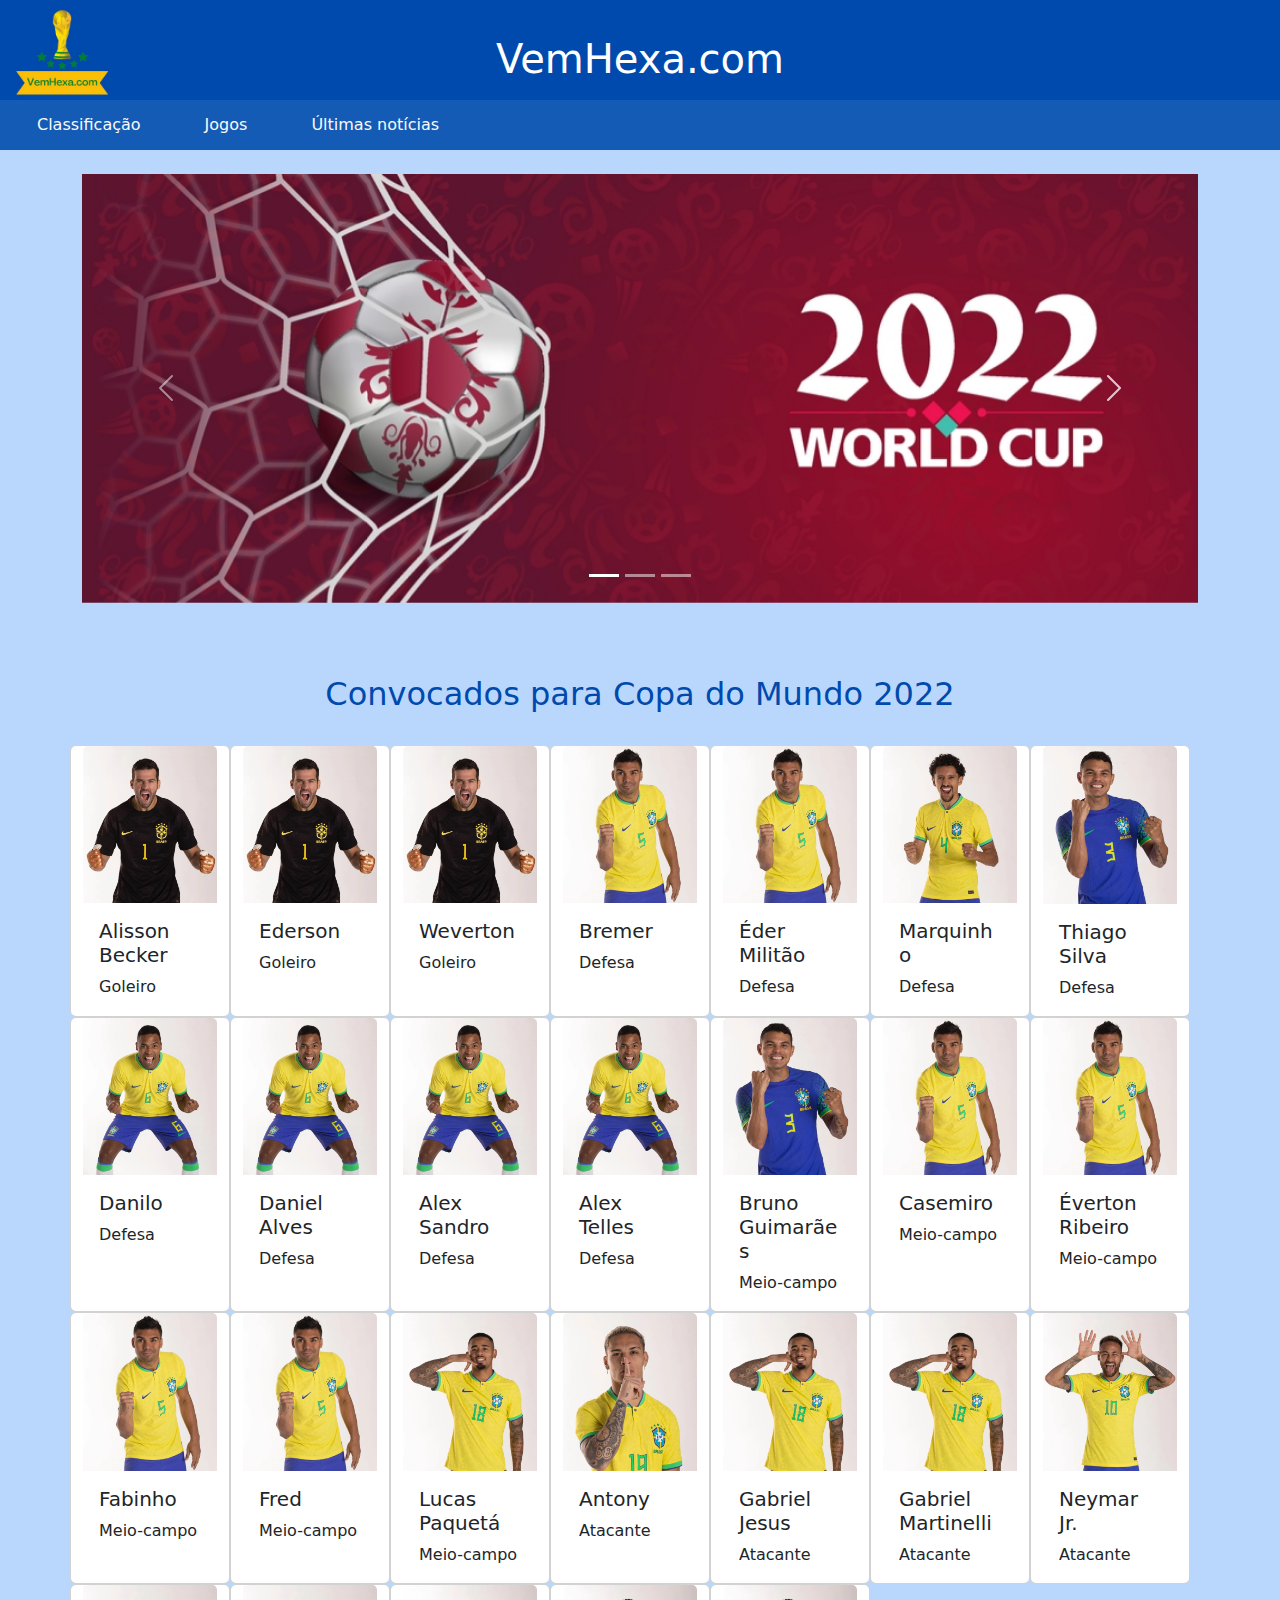
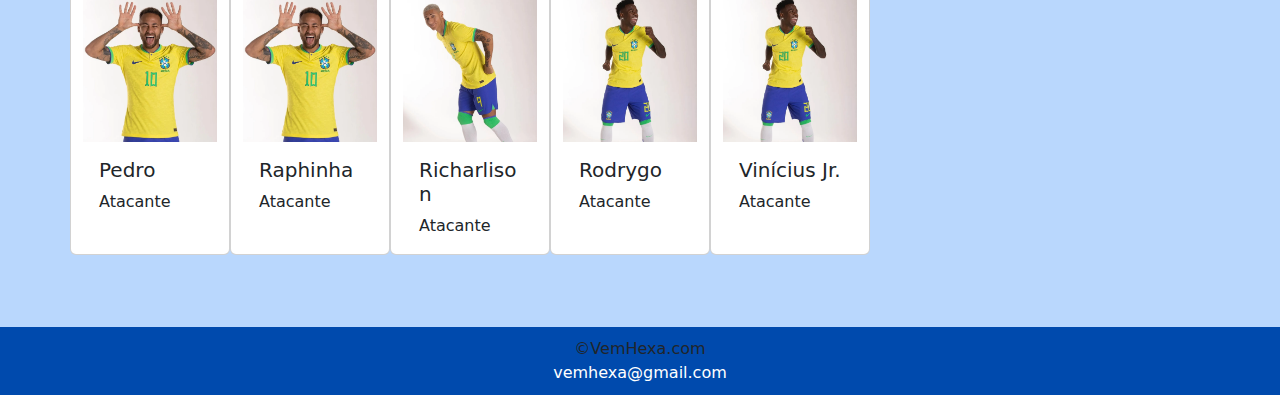
<file: index.html>
<!DOCTYPE html>
<html lang="pt-br">

<head>
  <meta charset="UTF-8">
  <meta http-equiv="X-UA-Compatible" content="IE=edge">
  <meta name="viewport" content="width=device-width, initial-scale=1.0">
  <link href="https://cdn.jsdelivr.net/npm/bootstrap@5.2.2/dist/css/bootstrap.min.css" rel="stylesheet">
  <script src="https://cdn.jsdelivr.net/npm/bootstrap@5.2.2/dist/js/bootstrap.bundle.min.js"></script>
  <link rel="shortcut icon" href="/img/copa-do-mundo.png" type="image/x-icon">
  <link rel="stylesheet" href="style.css">
  <title>VemHexa!</title>
</head>

<body>
  <header class="container-fluid" id="cabecalho">
    <div class="row">
      <div class="col-sm-2">
        <a href="index.html">
          <img src="/img/logoFinal.jpg" width="100px" alt="logo">
        </a>
      </div>
      <div class="titulo text-center col-sm-8">
        <a href="index.html">
          <h1>VemHexa.com</h1>
        </a>
      </div>
    </div>
  </header>

  <nav class="container-fluid" id="navegador">
    <ul class="nav">
      <li class="nav-item px-3">
        <a class="nav-link text-light" href="tabelas.html">Classificação</a>
      </li>
      <li class="nav-item px-3">
        <a class="nav-link text-light" href="jogos.html">Jogos</a>
      </li>
      <li class="nav-item px-3">
        <a class="nav-link text-light" href="news.html">Últimas notícias</a>
      </li>
    </ul>
  </nav>

  <br>

  <div class="container">

    <div id="demo" class="carousel slide" data-bs-ride="carousel">

      <div class="carousel-indicators">
        <button type="button" data-bs-target="#demo" data-bs-slide-to="0" class="active"></button>
        <button type="button" data-bs-target="#demo" data-bs-slide-to="1"></button>
        <button type="button" data-bs-target="#demo" data-bs-slide-to="2"></button>
      </div>

      <div class="carousel-inner">
        <div class="carousel-item active">
          <img src="/img/copa1.jpg" alt="copa" class="d-block w-100">
        </div>
        <div class="carousel-item">
          <img src="/img/selecao.jpg" alt="seleção" class="d-block w-100">
        </div>
        <div class="carousel-item">
          <img src="/img/ney.jpeg" alt="menino ney" class="d-block w-100">
        </div>
      </div>

      <button class="carousel-control-prev" type="button" data-bs-target="#demo" data-bs-slide="prev">
        <span class="carousel-control-prev-icon"></span>
      </button>
      <button class="carousel-control-next" type="button" data-bs-target="#demo" data-bs-slide="next">
        <span class="carousel-control-next-icon"></span>
      </button>
      <button class="carousel-control-next" type="button" data-bs-target="#demo" data-bs-slide="next">
        <span class="carousel-control-next-icon"></span>
      </button>
    </div>
  </div>

  <br><br><br>

  <h2>Convocados para Copa do Mundo 2022</h2>
  <br>
  <div class="container">
    <div class="row">
    <div class="card col-1" style="width: 10rem;">
      <img src="/img/CONVOCADOS/alisson.webp" class="card-img-top" alt="..." style="width: 100%;">
      <div class="card-body">
        <h5>Alisson Becker</h5>
        <p class="card-text">Goleiro</p>
      </div>
    </div>
    <div class="card col-1" style="width: 10rem;">
      <img src="/img/CONVOCADOS/alisson.webp" class="card-img-top" alt="..." style="width: 100%;">
      <div class="card-body">
        <h5>Ederson</h5>
        <p class="card-text">Goleiro</p>
      </div>
    </div>
    <div class="card col-2" style="width: 10rem;">
      <img src="/img/CONVOCADOS/alisson.webp" class="card-img-top" alt="..." style="width: 100%;">
      <div class="card-body">
        <h5>Weverton</h5>
        <p class="card-text">Goleiro</p>
      </div>
    </div>
    <div class="card col-3" style="width: 10rem;">
      <img src="/img/CONVOCADOS/casemiro.webp" class="card-img-top" alt="..." style="width: 100%;">
      <div class="card-body">
        <h5>Bremer</h5>
        <p class="card-text">Defesa</p>
      </div>
    </div>
    <div class="card col-1" style="width: 10rem;">
      <img src="/img/CONVOCADOS/casemiro.webp" class="card-img-top" alt="..." style="width: 100%;">
      <div class="card-body">
        <h5>Éder Militão</h5>
        <p class="card-text">Defesa</p>
      </div>
    </div>
    <div class="card col-2" style="width: 10rem;">
      <img src="/img/CONVOCADOS/marquinhos.webp" class="card-img-top" alt="..." style="width: 100%;">
      <div class="card-body">
        <h5>Marquinho</h5>
        <p class="card-text">Defesa</p>
      </div>
    </div>
    <div class="card col-3" style="width: 10rem;">
      <img src="/img/CONVOCADOS/thiago.webp" class="card-img-top" alt="..." style="width: 100%;">
      <div class="card-body">
        <h5>Thiago Silva</h5>
        <p class="card-text">Defesa</p>
      </div>
    </div>
    <div class="card col-1" style="width: 10rem;">
      <img src="/img/CONVOCADOS/alexsandro.webp" class="card-img-top" alt="..." style="width: 100%;">
      <div class="card-body">
        <h5>Danilo</h5>
        <p class="card-text">Defesa</p>
      </div>
    </div>
    <div class="card col-1" style="width: 10rem;">
      <img src="/img/CONVOCADOS/alexsandro.webp" class="card-img-top" alt="..." style="width: 100%;">
      <div class="card-body">
        <h5>Daniel Alves</h5>
        <p class="card-text">Defesa</p>
      </div>
    </div>
    <div class="card col-1" style="width: 10rem;">
      <img src="/img/CONVOCADOS/alexsandro.webp" class="card-img-top" alt="..." style="width: 100%;">
      <div class="card-body">
        <h5>Alex Sandro</h5>
        <p class="card-text">Defesa</p>
      </div>
    </div>
    <div class="card col-1" style="width: 10rem;">
      <img src="/img/CONVOCADOS/alexsandro.webp" class="card-img-top" alt="..." style="width: 100%;">
      <div class="card-body">
        <h5>Alex Telles</h5>
        <p class="card-text">Defesa</p>
      </div>
    </div>
    <div class="card col-2" style="width: 10rem;">
      <img src="/img/CONVOCADOS/thiago.webp" class="card-img-top" alt="..." style="width: 100%;">
      <div class="card-body">
        <h5>Bruno Guimarães</h5>
        <p class="card-text">Meio-campo</p>
      </div>
    </div>
    <div class="card col-3" style="width: 10rem;">
      <img src="/img/CONVOCADOS/casemiro.webp" class="card-img-top" alt="..." style="width: 100%;">
      <div class="card-body">
        <h5>Casemiro</h5>
        <p class="card-text">Meio-campo</p>
      </div>
    </div>
    <div class="card col-1" style="width: 10rem;">
      <img src="/img/CONVOCADOS/casemiro.webp" class="card-img-top" alt="..." style="width: 100%;">
      <div class="card-body">
        <h5>Éverton Ribeiro</h5>
        <p class="card-text">Meio-campo</p>
      </div>
    </div>
    <div class="card col-1" style="width: 10rem;">
      <img src="/img/CONVOCADOS/casemiro.webp" class="card-img-top" alt="..." style="width: 100%;">
      <div class="card-body">
        <h5>Fabinho</h5>
        <p class="card-text">Meio-campo</p>
      </div>
    </div>
    <div class="card col-2" style="width: 10rem;">
      <img src="/img/CONVOCADOS/casemiro.webp" class="card-img-top" alt="..." style="width: 100%;"> 
      <div class="card-body">
        <h5>Fred</h5>
        <p class="card-text">Meio-campo</p>
      </div>
    </div>
    <div class="card col-3" style="width: 10rem;">
      <img src="/img/CONVOCADOS/gjesus.webp" class="card-img-top" alt="..." style="width: 100%;">
      <div class="card-body">
        <h5>Lucas Paquetá</h5>
        <p class="card-text">Meio-campo</p>
      </div>
    </div>
    <div class="card col-1" style="width: 10rem;">
      <img src="/img/CONVOCADOS/antony.webp" class="card-img-top" alt="..." style="width: 100%;">
      <div class="card-body">
        <h5>Antony</h5>
        <p class="card-text">Atacante</p>
      </div>
    </div>
    <div class="card col-1" style="width: 10rem;">
      <img src="/img/CONVOCADOS/gjesus.webp" class="card-img-top" alt="..." style="width: 100%;">
      <div class="card-body">
        <h5>Gabriel Jesus</h5>
        <p class="card-text">Atacante</p>
      </div>
    </div>
    <div class="card col-2" style="width: 10rem;">
      <img src="/img/CONVOCADOS/gjesus.webp" class="card-img-top" alt="..." style="width: 100%;">
      <div class="card-body">
        <h5>Gabriel Martinelli</h5>
        <p class="card-text">Atacante</p>
      </div>
    </div>
    <div class="card col-3" style="width: 10rem;">
      <img src="/img/CONVOCADOS/neymar.webp" class="card-img-top" alt="..." style="width: 100%;">
      <div class="card-body">
        <h5>Neymar Jr.</h5>
        <p class="card-text">Atacante</p>
      </div>
    </div>
    <div class="card col-1" style="width: 10rem;">
      <img src="/img/CONVOCADOS/neymar.webp" class="card-img-top" alt="..." style="width: 100%;">
      <div class="card-body">
        <h5>Pedro</h5>
        <p class="card-text">Atacante</p>
      </div>
    </div>
    <div class="card col-1" style="width: 10rem;">
      <img src="/img/CONVOCADOS/neymar.webp" class="card-img-top" alt="..." style="width: 100%;">
      <div class="card-body">
        <h5>Raphinha</h5>
        <p class="card-text">Atacante</p>
      </div>
    </div>
    <div class="card col-2" style="width: 10rem;">
      <img src="/img/CONVOCADOS/richarlison.webp" class="card-img-top" alt="..." style="width: 100%;">
      <div class="card-body">
        <h5>Richarlison</h5>
        <p class="card-text">Atacante</p>
      </div>
    </div>
    <div class="card col-3" style="width: 10rem;">
      <img src="/img/CONVOCADOS/vinijr.webp" class="card-img-top" alt="..." style="width: 100%;">
      <div class="card-body">
        <h5>Rodrygo</h5>
        <p class="card-text">Atacante</p>
      </div>
    </div>
    <div class="card col-1" style="width: 10rem;">
      <img src="/img/CONVOCADOS/vinijr.webp" class="card-img-top" alt="..." style="width: 100%;">
      <div class="card-body">
        <h5>Vinícius Jr.</h5>
        <p class="card-text">Atacante</p>
      </div>
    </div>
  </div>
  </div>  
  <br><br><br>
   <footer>
        <p>&copy;VemHexa.com</p>
        <p><a href="mailto:vemhexa@gmail.com">vemhexa@gmail.com</a></p>
      </footer>
</body>

</html>
</file>
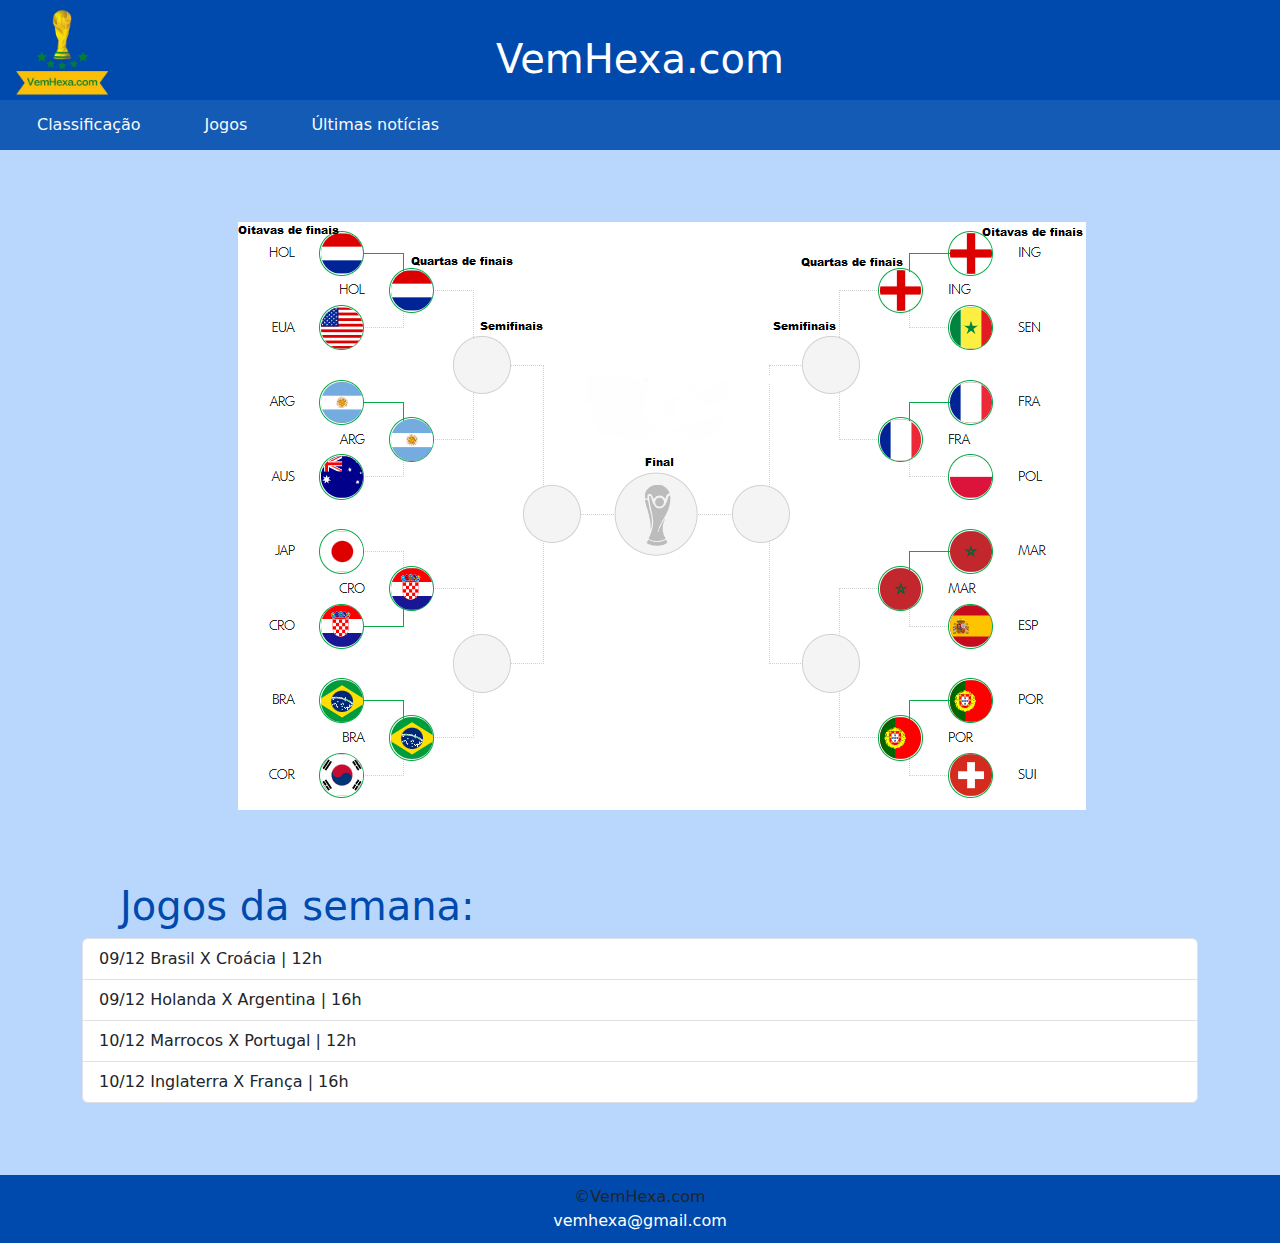
<file: jogos.html>
<!DOCTYPE html>
<html lang="pt-br">
<head>
    <meta charset="UTF-8">
    <meta http-equiv="X-UA-Compatible" content="IE=edge">
    <meta name="viewport" content="width=device-width, initial-scale=1.0">
    <link href="https://cdn.jsdelivr.net/npm/bootstrap@5.2.2/dist/css/bootstrap.min.css" rel="stylesheet">
    <script src="https://cdn.jsdelivr.net/npm/bootstrap@5.2.2/dist/js/bootstrap.bundle.min.js"></script>
    <link rel="shortcut icon" href="/img/copa-do-mundo.png" type="image/x-icon">
    <link rel="stylesheet" href="style.css">
    <title>Jogos</title>
</head>
<body>
    <header class="container-fluid" id="cabecalho">
        <div class="row">
          <div class="col-sm-2">
            <a href="index.html">
                <img src="/img/logoFinal.jpg" width="100px" alt="logo">
            </a>
          </div>
          <div class="titulo text-center col-sm-8">
            <a href="index.html">
              <h1>VemHexa.com</h1>
            </a>
          </div>
        </div>
      </header>
    
      <nav class="container-fluid" id="navegador">
        <ul class="nav">
          <li class="nav-item px-3">
            <a class="nav-link text-light" href="tabelas.html">Classificação</a>
          </li>
          <li class="nav-item px-3">
            <a class="nav-link text-light" href="jogos.html">Jogos</a>
          </li>
          <li class="nav-item px-3">
            <a class="nav-link text-light" href="news.html">Últimas notícias</a>
          </li>
        </ul>
      </nav>
      <br><br><br>
      <div class="container-fluid">
        <img src="/img/jogos.png" alt="" style="margin-left: 18%;">
      </div>
      <br><br><br>
      <h1 style="color: #004AAD; margin-left: 120px">Jogos da semana:</h1>
      <div class="container">
        <ul class="list-group">
            <li class="list-group-item">09/12 Brasil X Croácia | 12h</li>
            <li class="list-group-item">09/12 Holanda X Argentina | 16h</li>
            <li class="list-group-item">10/12 Marrocos X Portugal | 12h</li>
            <li class="list-group-item">10/12 Inglaterra X França | 16h</li>
          </ul>
      </div>
      <br><br><br>
      <footer>
        <p>&copy;VemHexa.com</p>
        <p><a href="mailto:vemhexa@gmail.com">vemhexa@gmail.com</a></p>
      </footer>
</body>
</html>
</file>
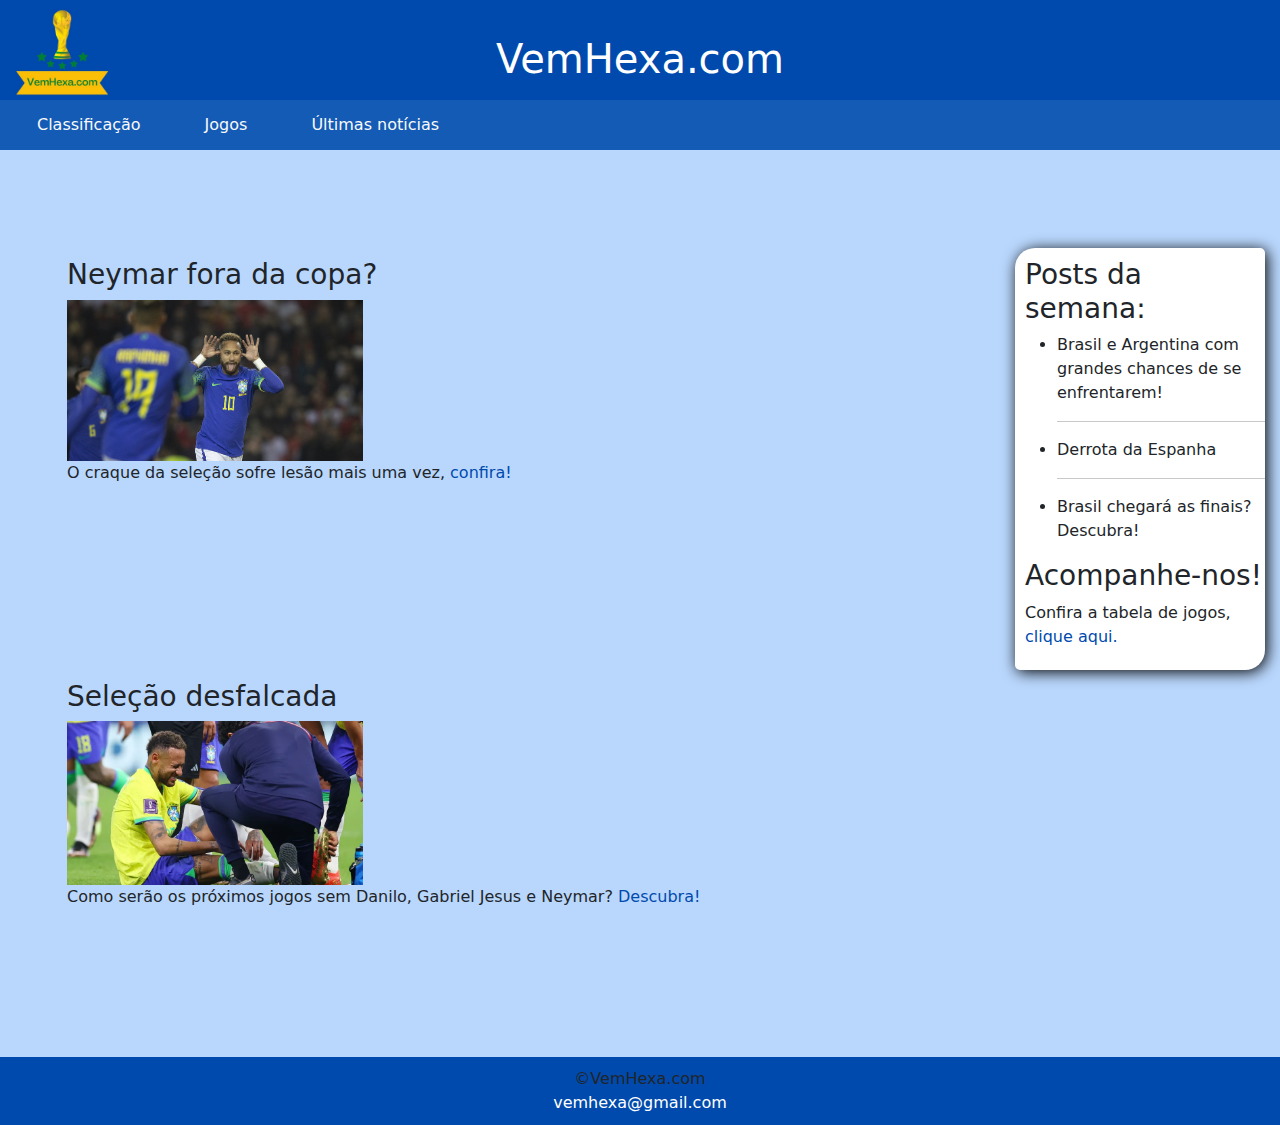
<file: news.html>
<!DOCTYPE html>
<html lang="pt-br">
<head>
    <meta charset="UTF-8">
    <meta http-equiv="X-UA-Compatible" content="IE=edge">
    <meta name="viewport" content="width=device-width, initial-scale=1.0">
    <link href="https://cdn.jsdelivr.net/npm/bootstrap@5.2.2/dist/css/bootstrap.min.css" rel="stylesheet">
    <script src="https://cdn.jsdelivr.net/npm/bootstrap@5.2.2/dist/js/bootstrap.bundle.min.js"></script>
    <link rel="shortcut icon" href="/img/copa-do-mundo.png" type="image/x-icon">
    <link rel="stylesheet" href="style.css">
    <title>Notícias</title>
</head>
<body>
    <header class="container-fluid" id="cabecalho">
        <div class="row">
          <div class="col-sm-2">
            <a href="index.html">
                <img src="/img/logoFinal.jpg" width="100px" alt="logo">
            </a>
          </div>
          <div class="titulo text-center col-sm-8">
            <a href="index.html">
              <h1>VemHexa.com</h1>
            </a>
          </div>
        </div>
      </header>
    
      <nav class="container-fluid" id="navegador">
        <ul class="nav">
          <li class="nav-item px-3">
            <a class="nav-link text-light" href="tabelas.html">Classificação</a>
          </li>
          <li class="nav-item px-3">
            <a class="nav-link text-light" href="jogos.html">Jogos</a>
          </li>
          <li class="nav-item px-3">
            <a class="nav-link text-light" href="news.html">Últimas notícias</a>
          </li>
        </ul>
      </nav>
      <br><br>
      <div class="grid2">
        <aside>
            <div class="balloon">
              <h3>Posts da semana:</h3>
              <ul>
                <li>Brasil e Argentina com grandes chances de se enfrentarem!</li>
                <hr>
                <li>Derrota da Espanha</li>
                <hr>
                <li>Brasil chegará as finais? Descubra!</li>
              </ul>
              <h3>Acompanhe-nos!</h3>
              <p>Confira a tabela de jogos, <a href="jogos.html" style="color: #004AAD;">clique aqui.</a></p>
            </div>
          </aside>
        <div class="container ney">
        <h3>Neymar fora da copa?</h3>
        <img src="/img/ney.jpeg" alt="" width="30%">
        <p>O craque da seleção sofre lesão mais uma vez, <span style="color: #004AAD;">confira!</span></p>
      </div>
      <div class="container lesao">
        <h3>Seleção desfalcada</h3>
        <img src="/img/lesao.webp" alt="" width="30%">
        <p>Como serão os próximos jogos sem Danilo, Gabriel Jesus e Neymar? <span style="color: #004AAD;">Descubra!</span></p>
      </div>
      </div>
      <br><br><br>
      <footer>
        <p>&copy;VemHexa.com</p>
        <p><a href="mailto:vemhexa@gmail.com">vemhexa@gmail.com</a></p>
      </footer>
</body>
</html>
</file>
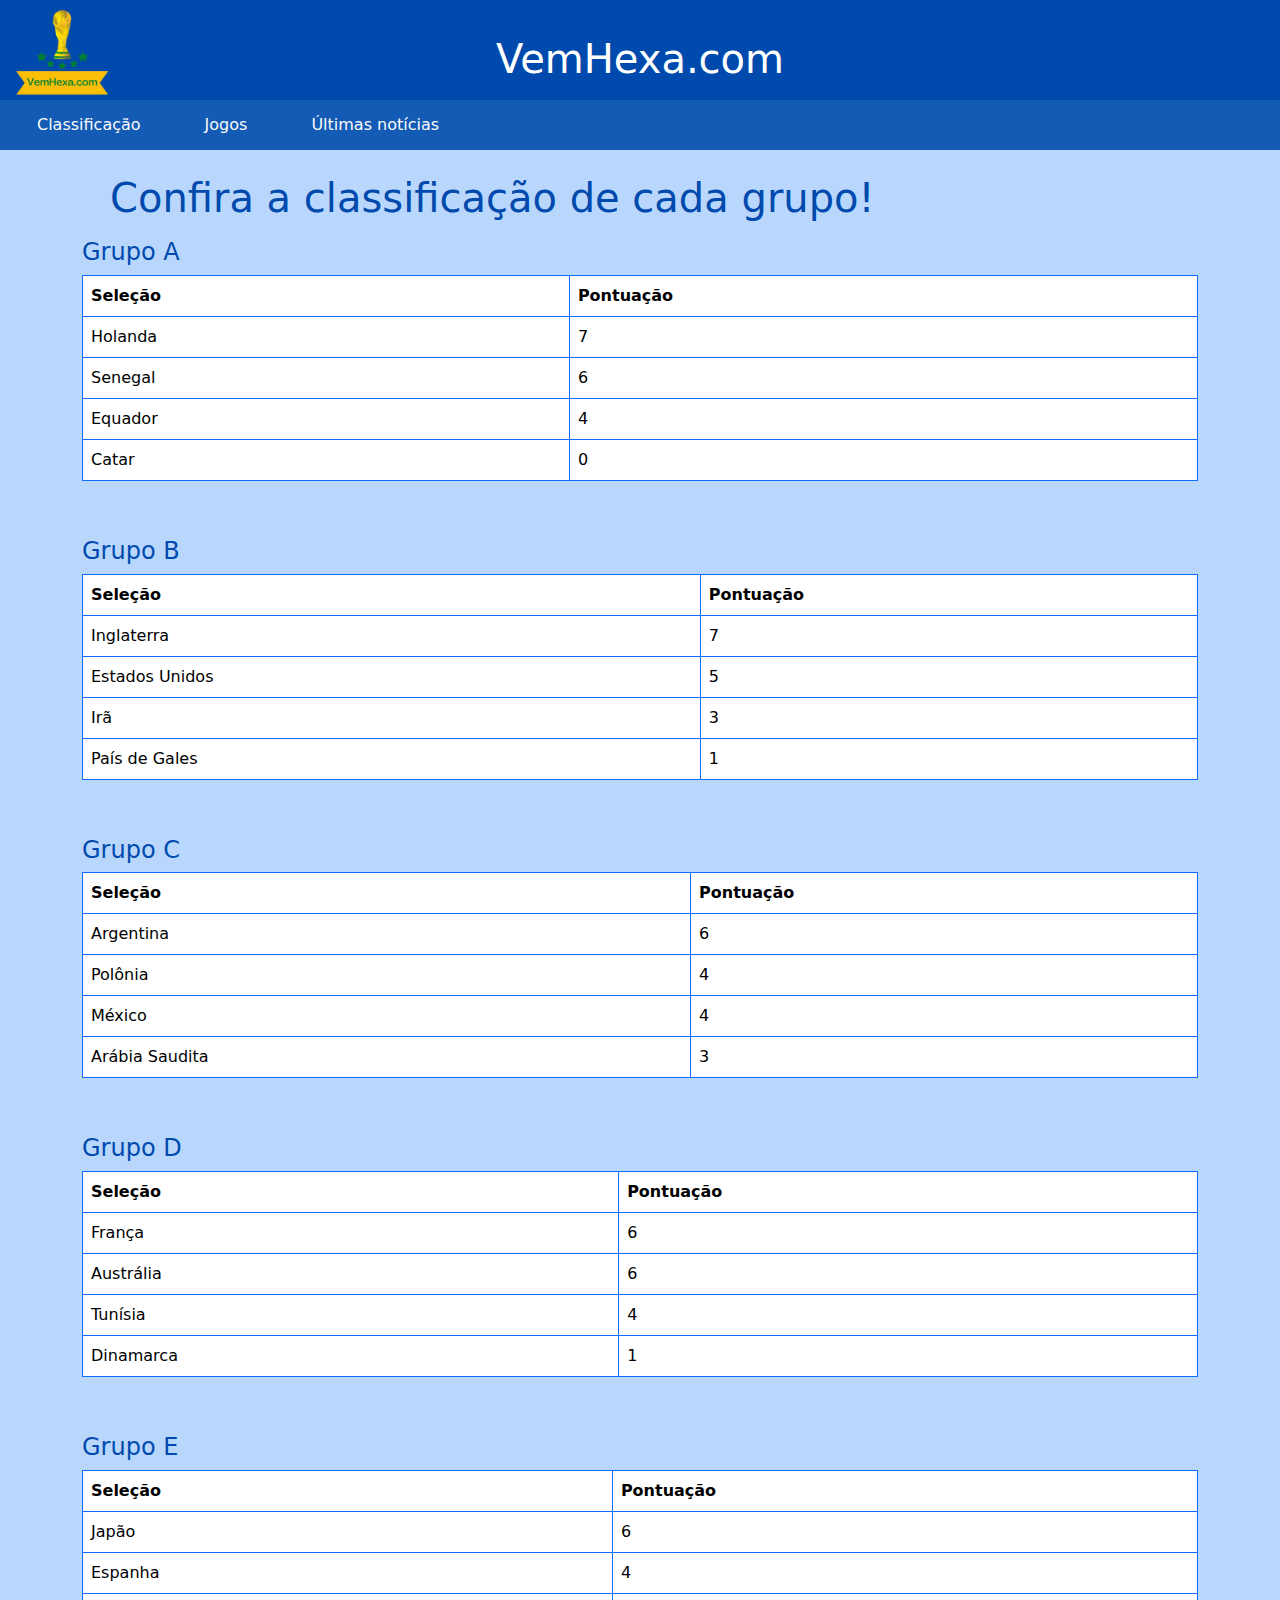
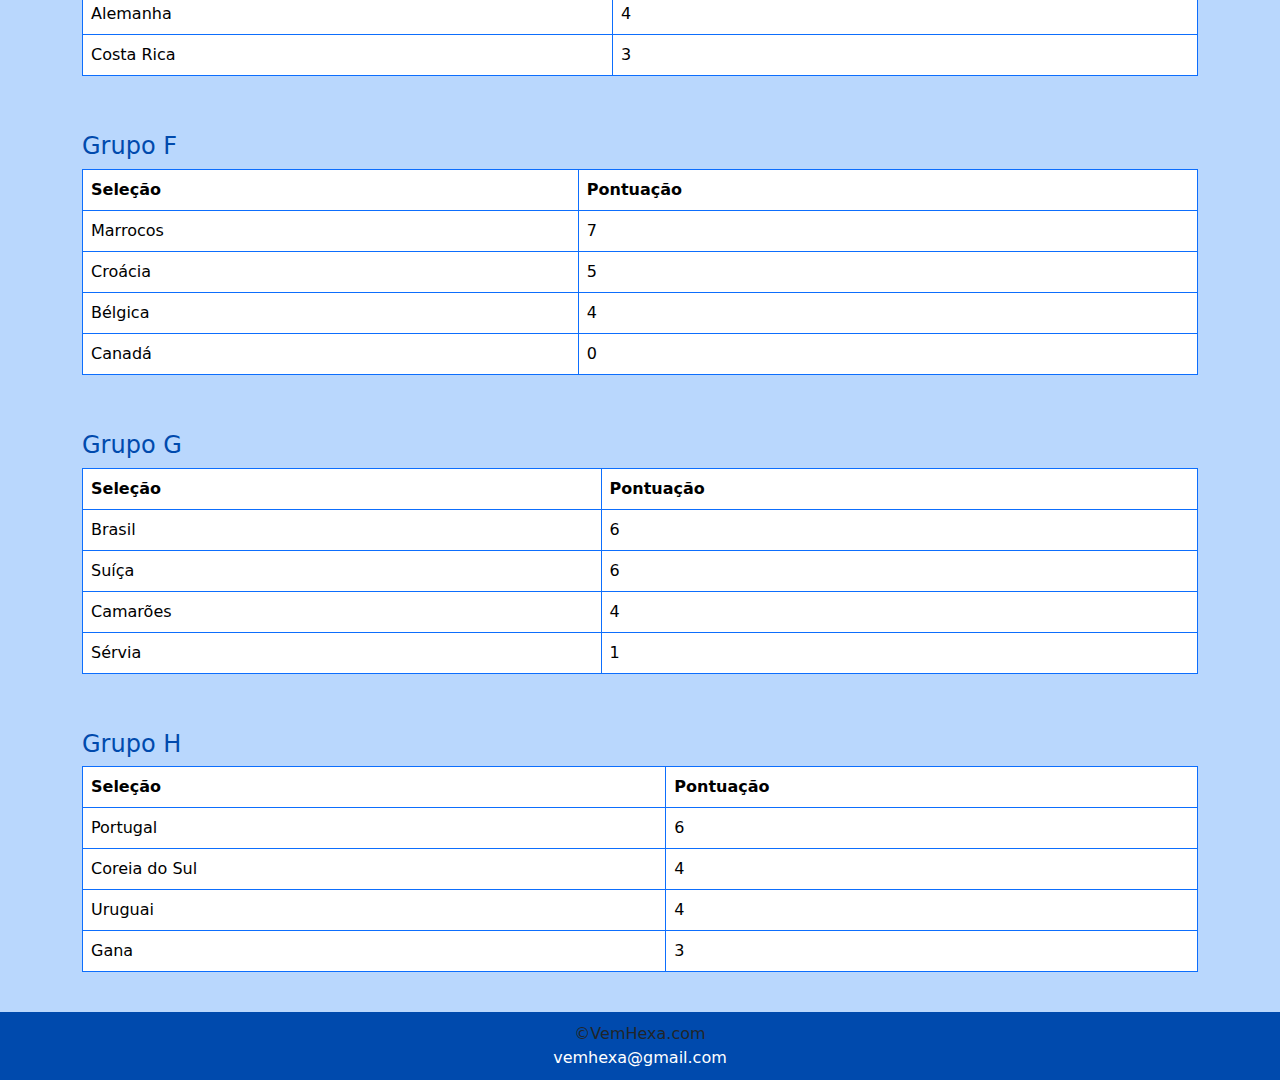
<file: tabelas.html>
<!DOCTYPE html>
<html lang="pt-br">
<head>
    <meta charset="UTF-8">
    <meta http-equiv="X-UA-Compatible" content="IE=edge">
    <meta name="viewport" content="width=device-width, initial-scale=1.0">
    <link href="https://cdn.jsdelivr.net/npm/bootstrap@5.2.2/dist/css/bootstrap.min.css" rel="stylesheet">
    <script src="https://cdn.jsdelivr.net/npm/bootstrap@5.2.2/dist/js/bootstrap.bundle.min.js"></script>
    <link rel="shortcut icon" href="/img/copa-do-mundo.png" type="image/x-icon">
    <link rel="stylesheet" href="style.css">
    <title>Tabelas</title>
</head>
<body>
    <header class="container-fluid" id="cabecalho">
        <div class="row">
          <div class="col-sm-2">
            <a href="index.html">
                <img src="/img/logoFinal.jpg" width="100px" alt="logo">
            </a>
          </div>
          <div class="titulo text-center col-sm-8">
            <a href="index.html">
              <h1>VemHexa.com</h1>
            </a>
          </div>
        </div>
      </header>
    
      <nav class="container-fluid" id="navegador">
        <ul class="nav">
          <li class="nav-item px-3">
            <a class="nav-link text-light" href="tabelas.html">Classificação</a>
          </li>
          <li class="nav-item px-3">
            <a class="nav-link text-light" href="jogos.html">Jogos</a>
          </li>
          <li class="nav-item px-3">
            <a class="nav-link text-light" href="news.html">Últimas notícias</a>
          </li>
        </ul>
      </nav>
      <br>
      <h1 style="color: #004AAD; margin-left: 110px;">Confira a classificação de cada grupo!</h1>

      <div class="container mt-3">

        <h4>Grupo A</h4>
        <table class="table table-bordered border-primary">
          <thead>
            <tr>
              <th>Seleção</th>
              <th>Pontuação</th>
            </tr>
          </thead>
          <tbody>
            <tr>
              <td>Holanda</td>
              <td>7</td>
            </tr>
            <tr>
              <td>Senegal</td>
              <td>6</td>
            </tr>
            <tr>
              <td>Equador</td>
              <td>4</td>
            </tr>
            <tr>
              <td>Catar</td>
              <td>0</td>
            </tr>
          </tbody>
        </table>
      </div>
  
      <br>
  
      <div class="container mt-3">
        <h4>Grupo B</h4>
        <table class="table table-bordered border-primary">
          <thead>
            <tr>
              <th>Seleção</th>
              <th>Pontuação</th>
            </tr>
          </thead>
          <tbody>
            <tr>
              <td>Inglaterra</td>
              <td>7</td>
            </tr>
            <tr>
              <td>Estados Unidos</td>
              <td>5</td>
            </tr>
            <tr>
              <td>Irã</td>
              <td>3</td>
            </tr>
            <tr>
              <td>País de Gales</td>
              <td>1</td>
            </tr>
          </tbody>
        </table>
      </div>
      
      <br>
  
      <div class="container mt-3">
        <h4>Grupo C</h4>
        <table class="table table-bordered border-primary">
          <thead>
            <tr>
              <th>Seleção</th>
              <th>Pontuação</th>
            </tr>
          </thead>
          <tbody>
            <tr>
              <td>Argentina</td>
              <td>6</td>
            </tr>
            <tr>
              <td>Polônia</td>
              <td>4</td>
            </tr>
            <tr>
              <td>México</td>
              <td>4</td>
            </tr>
            <tr>
              <td>Arábia Saudita</td>
              <td>3</td>
            </tr>
          </tbody>
        </table>
      </div>
  
      <br>
  
      <div class="container mt-3">
        <h4>Grupo D</h4>
        <table class="table table-bordered border-primary">
          <thead>
            <tr>
              <th>Seleção</th>
              <th>Pontuação</th>
            </tr>
          </thead>
          <tbody>
            <tr>
              <td>França</td>
              <td>6</td>
            </tr>
            <tr>
              <td>Austrália</td>
              <td>6</td>
            </tr>
            <tr>
              <td>Tunísia</td>
              <td>4</td>
            </tr>
            <tr>
              <td>Dinamarca</td>
              <td>1</td>
            </tr>
          </tbody>
        </table>
      </div>
  
      <br>
  
      <div class="container mt-3">
        <h4>Grupo E</h4>
        <table class="table table-bordered border-primary">
          <thead>
            <tr>
              <th>Seleção</th>
              <th>Pontuação</th>
            </tr>
          </thead>
          <tbody>
            <tr>
              <td>Japão</td>
              <td>6</td>
            </tr>
            <tr>
              <td>Espanha</td>
              <td>4</td>
            </tr>
            <tr>
              <td>Alemanha</td>
              <td>4</td>
            </tr>
            <tr>
              <td>Costa Rica</td>
              <td>3</td>
            </tr>
          </tbody>
        </table>
      </div>
  
      <br>
  
      <div class="container mt-3">
        <h4>Grupo F</h4>
        <table class="table table-bordered border-primary">
          <thead>
            <tr>
              <th>Seleção</th>
              <th>Pontuação</th>
            </tr>
          </thead>
          <tbody>
            <tr>
              <td>Marrocos</td>
              <td>7</td>
            </tr>
            <tr>
              <td>Croácia</td>
              <td>5</td>
            </tr>
            <tr>
              <td>Bélgica</td>
              <td>4</td>
            </tr>
            <tr>
              <td>Canadá</td>
              <td>0</td>
            </tr>
          </tbody>
        </table>
      </div>
  
      <br>
  
      <div class="container mt-3">
        <h4>Grupo G</h4>
        <table class="table table-bordered border-primary">
          <thead>
            <tr>
              <th>Seleção</th>
              <th>Pontuação</th>
            </tr>
          </thead>
          <tbody>
            <tr>
              <td>Brasil</td>
              <td>6</td>
            </tr>
            <tr>
              <td>Suíça</td>
              <td>6</td>
            </tr>
            <tr>
              <td>Camarões</td>
              <td>4</td>
            </tr>
            <tr>
              <td>Sérvia</td>
              <td>1</td>
            </tr>
          </tbody>
        </table>
      </div>
  
      <br>
  
      <div class="container mt-3">
        <h4>Grupo H</h4>
        <table class="table table-bordered border-primary">
          <thead>
            <tr>
              <th>Seleção</th>
              <th>Pontuação</th>
            </tr>
          </thead>
          <tbody>
            <tr>
              <td>Portugal</td>
              <td>6</td>
            </tr>
            <tr>
              <td>Coreia do Sul</td>
              <td>4</td>
            </tr>
            <tr>
              <td>Uruguai</td>
              <td>4</td>
            </tr>
            <tr>
              <td>Gana</td>
              <td>3</td>
            </tr>
          </tbody>
        </table>
      </div>
  
  <br>
  <footer>
    <p>&copy;VemHexa.com</p>
    <p><a href="mailto:vemhexa@gmail.com">vemhexa@gmail.com</a></p>
  </footer> 
  
</body>
</html>
</file>
<file: style.css>
body{
    background-color: #b9d7fd;
}
header{
    background-color: #004AAD;
}
footer{
    background-color: #004AAD;
    padding: 10px 0 10px 0;
    text-align: center;
    position: bottom fixed;
}
footer > p{
    margin: 0;
  }
.nav{
    background-color: #004bace3  ;
    padding: 5px;
}
.dropdown-item{
    background-color: #004AAD;
}
h1, a{
    color: #FFFFFF;
    text-decoration: none;
}
#navegador{
    padding: 0px;
}
.titulo{
    margin-top: 35px;
}
th{
    color: #004AAD;
}
h2{
    color: #004AAD;
    text-align: center;
}
h4{
    color: #004AAD;
}

.grid2 {
    display: grid;
    grid-template-areas:
    'ney ney aside'
    'lesao lesao aside'
    'argentina argentina aside';
    padding: 50px 10px 50px 5px;
  }

.balloon {
    display: grid;
    grid-area: aside;
    max-width: 250px;
    font-style: normal;
    background-color: white;
    box-shadow: 2px 2px 15px black ;
    border-radius: 20px 5px 20px;
    padding-top: 10px;
    padding-left: 10px;
    padding-bottom: 5px;   
  }
 
  .ney{
    display: grid;
    grid-area: ney;
    margin: 10px 50px 10px 50px;
    height: fit-content;
  }
  .lesao{
    display: grid;
    grid-area: lesao;
    margin: 10px 50px 10px 50px;
  }
  .argentina{
    display: grid;
    grid-area: argentina;
    margin: 10px 50px 10px 50px;
  }
</file>
